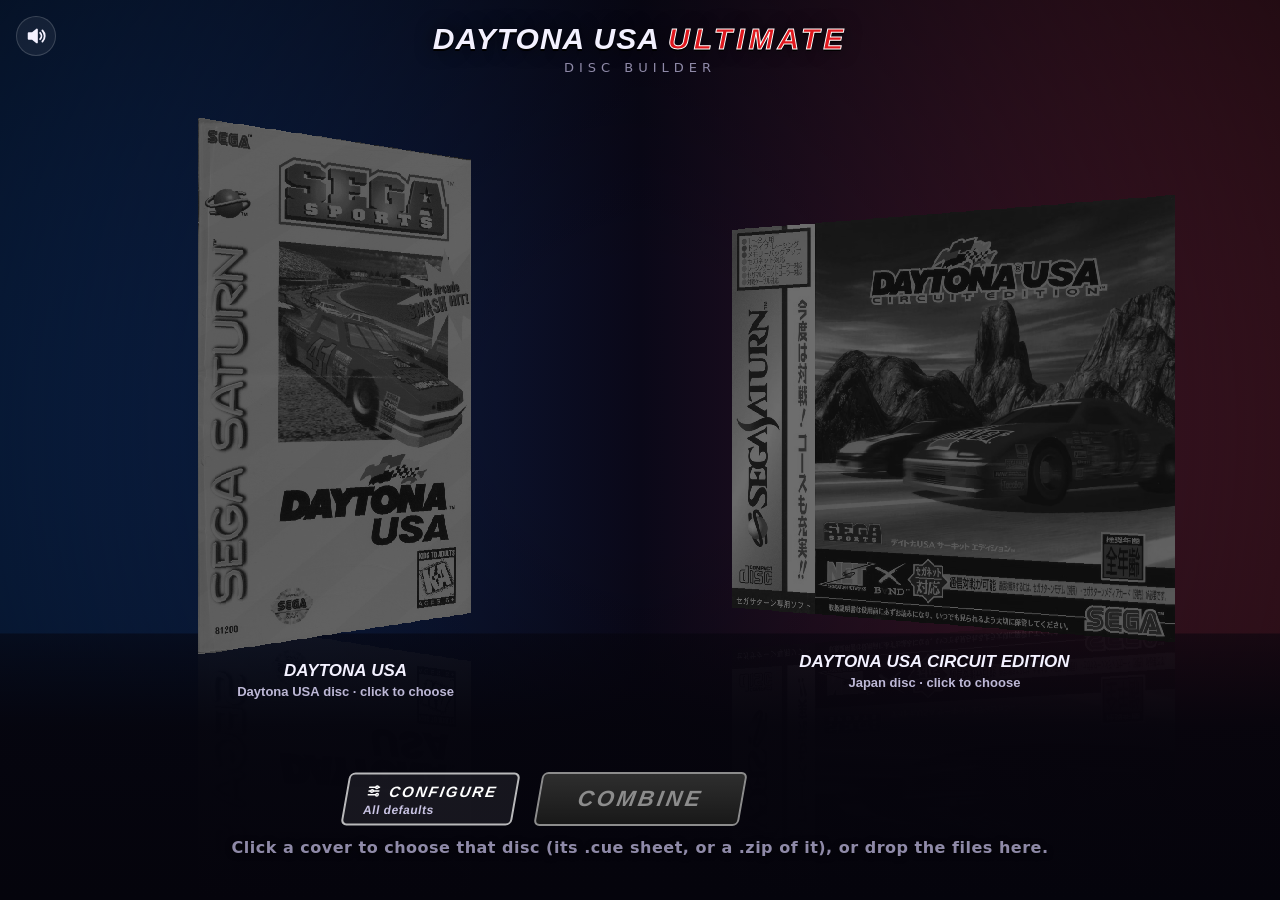
<file: patcher/ui/index.html>
<!doctype html>
<html lang="en">
<head>
<meta charset="utf-8">
<meta name="viewport" content="width=device-width, initial-scale=1">
<title>Daytona USA Ultimate</title>
<link rel="icon" href="art/icon.png">
<link rel="stylesheet" href="style.css">
</head>
<body>
<canvas id="stage"></canvas>
<button id="mute" title="Sound on (M)" aria-label="Mute sound">
  <svg viewBox="0 0 24 24" width="22" height="22" fill="none" stroke="currentColor" stroke-width="2" stroke-linecap="round" stroke-linejoin="round">
    <path d="M4 9h4l5-4v14l-5-4H4z" fill="currentColor"/>
    <g class="waves"><path d="M16.5 8.5a5 5 0 0 1 0 7"/><path d="M19 6a8.5 8.5 0 0 1 0 12"/></g>
    <g class="cross"><path d="M16.5 9.5l5 5M21.5 9.5l-5 5"/></g>
  </svg>
</button>
<header>
  <div class="title">DAYTONA USA <span>ULTIMATE</span></div>
  <div class="sub">Disc builder</div>
</header>
<footer>
  <div class="actions">
    <button id="configure" title="Choose what goes on the disc (O)">
      <span class="label">
        <svg viewBox="0 0 24 24" width="15" height="15" fill="none" stroke="currentColor" stroke-width="2.2" stroke-linecap="round" stroke-linejoin="round" aria-hidden="true">
          <path d="M4 6h10M18 6h2M4 12h3M11 12h9M4 18h12"/>
          <circle cx="16" cy="6" r="2"/><circle cx="9" cy="12" r="2"/><circle cx="18" cy="18" r="2"/>
        </svg>
        CONFIGURE
      </span>
      <span class="now" id="configure-now"></span>
    </button>
    <button id="go" disabled>COMBINE</button>
  </div>
  <div id="status"></div>
</footer>
<div id="config" hidden role="dialog" aria-modal="true" aria-labelledby="config-title">
  <div class="card">
    <h2 id="config-title">CONFIGURE</h2>
    <div id="config-rows"></div>
    <button id="config-done">DONE</button>
  </div>
</div>
<script src="app.js"></script>
</body>
</html>
</file>
<file: patcher/ui/style.css>
:root {
  --bg: #07060f;
  --ink: #f3f1ff;
  --dim: #8f8aa8;
  --red: #e0181e;
  --ok: #46d17a;
  --bad: #ff5a5f;
}

html, body {
  margin: 0;
  height: 100%;
  background: var(--bg);
  color: var(--ink);
  overflow: hidden;
  font-family: "Segoe UI", system-ui, sans-serif;
  user-select: none;
}

canvas {
  position: fixed;
  inset: 0;
  display: block;
}

canvas.pointing { cursor: pointer; }

#mute {
  position: fixed;
  top: 16px;
  left: 16px;
  z-index: 2;
  width: 40px;
  height: 40px;
  display: grid;
  place-items: center;
  padding: 0;
  color: var(--ink);
  background: rgba(255, 255, 255, 0.06);
  border: 1px solid rgba(255, 255, 255, 0.16);
  border-radius: 50%;
  cursor: pointer;
  transition: background 0.15s, color 0.15s;
}

#mute:hover { background: rgba(255, 255, 255, 0.14); }
#mute .cross { display: none; }
#mute.muted { color: var(--dim); }
#mute.muted .waves { display: none; }
#mute.muted .cross { display: inline; }

header {
  position: fixed;
  top: 22px;
  left: 0;
  right: 0;
  text-align: center;
  pointer-events: none;
  transition: opacity 0.4s;
}

.title {
  font: italic 900 30px "Arial Black", "Segoe UI Black", sans-serif;
  letter-spacing: 1px;
  text-shadow: 0 2px 0 #000, 0 0 18px rgba(0, 0, 0, 0.8);
}

.title span {
  color: var(--red);
  -webkit-text-stroke: 1px #fff;
  letter-spacing: 4px;
}

.sub {
  color: var(--dim);
  font-size: 13px;
  letter-spacing: 5px;
  text-transform: uppercase;
  margin-top: 4px;
}

footer {
  position: fixed;
  bottom: 40px;
  left: 0;
  right: 0;
  display: flex;
  flex-direction: column;
  align-items: center;
  gap: 12px;
  pointer-events: none;
}

footer > * { pointer-events: auto; }

#go {
  font: italic 900 22px "Arial Black", "Segoe UI Black", sans-serif;
  letter-spacing: 3px;
  color: #fff;
  background: linear-gradient(#ec2a30, #a30c12);
  border: 2px solid #fff;
  border-radius: 6px;
  padding: 12px 38px;
  cursor: pointer;
  box-shadow: 0 6px 24px rgba(224, 24, 30, 0.45);
  transform: skewX(-10deg);
  transition: opacity 0.3s, filter 0.15s;
}

#go:hover { filter: brightness(1.12); }
#go:active { filter: brightness(0.9); }

#go:disabled {
  cursor: default;
  filter: grayscale(1) brightness(0.55);
  box-shadow: none;
}

#go.hidden {
  opacity: 0;
  pointer-events: none;
}

#status {
  min-height: 22px;
  max-width: 80vw;
  text-align: center;
  color: var(--dim);
  font-weight: 600;
  letter-spacing: 0.5px;
  text-shadow: 0 1px 6px #000;
  transition: opacity 0.5s;
  user-select: text;
}

#status.good { color: var(--ok); }
#status.bad { color: var(--bad); }

#status .path {
  display: block;
  margin-top: 4px;
  color: var(--ink);
  font: 500 13px Consolas, "Cascadia Mono", monospace;
}

#status .change {
  margin-left: 6px;
  color: var(--dim);
  font: 600 12px "Segoe UI", sans-serif;
}

#status .change:hover { color: var(--ink); }

/* COMBINE, with CONFIGURE to its left: COMBINE stays in the middle */
.actions {
  position: relative;
  display: flex;
  justify-content: center;
}

#configure {
  position: absolute;
  right: calc(100% + 22px);
  top: 50%;
  display: flex;
  flex-direction: column;
  align-items: flex-start;
  gap: 3px;
  white-space: nowrap;
  color: #fff;
  background: rgba(255, 255, 255, 0.07);
  border: 2px solid rgba(255, 255, 255, 0.7);
  border-radius: 6px;
  padding: 8px 18px 7px;
  cursor: pointer;
  transform: translateY(-50%) skewX(-10deg);
  transition: opacity 0.3s, background 0.15s, border-color 0.15s;
}

#configure:hover {
  background: rgba(255, 255, 255, 0.15);
  border-color: #fff;
}

#configure .label {
  display: flex;
  align-items: center;
  gap: 8px;
  font: italic 900 15px "Arial Black", "Segoe UI Black", sans-serif;
  letter-spacing: 2px;
}

#configure .now {
  color: #c9c4e4;
  font: 600 12px "Segoe UI", sans-serif;
  letter-spacing: 0.5px;
}

#configure.hidden {
  opacity: 0;
  pointer-events: none;
}

/* the options panel: a list of rows under section headings, scrolling when long */
#config {
  position: fixed;
  inset: 0;
  z-index: 5;
  display: grid;
  place-items: center;
  padding: 16px;
  background: rgba(4, 3, 10, 0.72);
}

#config[hidden] { display: none; }

#config .card {
  width: min(640px, 100%);
  max-height: calc(100vh - 32px);
  box-sizing: border-box;
  display: flex;
  flex-direction: column;
  padding: 20px 26px 22px;
  background: #100e1e;
  border: 1px solid rgba(255, 255, 255, 0.18);
  border-radius: 8px;
}

#config h2 {
  margin: 0 0 6px;
  font: italic 900 22px "Arial Black", "Segoe UI Black", sans-serif;
  letter-spacing: 2px;
}

#config-rows {
  min-height: 0;
  overflow-y: auto;
}

#config h3 {
  margin: 14px 0 0;
  color: var(--dim);
  font: 700 12px "Segoe UI", sans-serif;
  letter-spacing: 3px;
  text-transform: uppercase;
}

#config .row {
  display: flex;
  align-items: center;
  gap: 18px;
  padding: 10px 0;
  border-bottom: 1px solid rgba(255, 255, 255, 0.1);
}

#config .text {
  flex: 1;
  min-width: 0;
}

#config .name {
  display: block;
  font-weight: 700;
  font-size: 15px;
}

#config .help {
  display: block;
  margin-top: 3px;
  color: var(--dim);
  font-size: 13px;
  line-height: 1.35;
}

#config select {
  flex: none;
  max-width: 45%;
  padding: 6px 8px;
  color: var(--ink);
  background: #1e1b36;
  border: 1px solid rgba(255, 255, 255, 0.3);
  border-radius: 4px;
  font: 600 14px "Segoe UI", sans-serif;
  cursor: pointer;
}

#config select option { background: #1e1b36; }

#config-done {
  align-self: center;
  margin-top: 18px;
  padding: 7px 32px;
  color: #fff;
  font: italic 900 16px "Arial Black", "Segoe UI Black", sans-serif;
  letter-spacing: 3px;
  background: linear-gradient(#ec2a30, #a30c12);
  border: 2px solid #fff;
  border-radius: 6px;
  cursor: pointer;
  transform: skewX(-10deg);
}

#config-done:hover { filter: brightness(1.12); }
</file>
